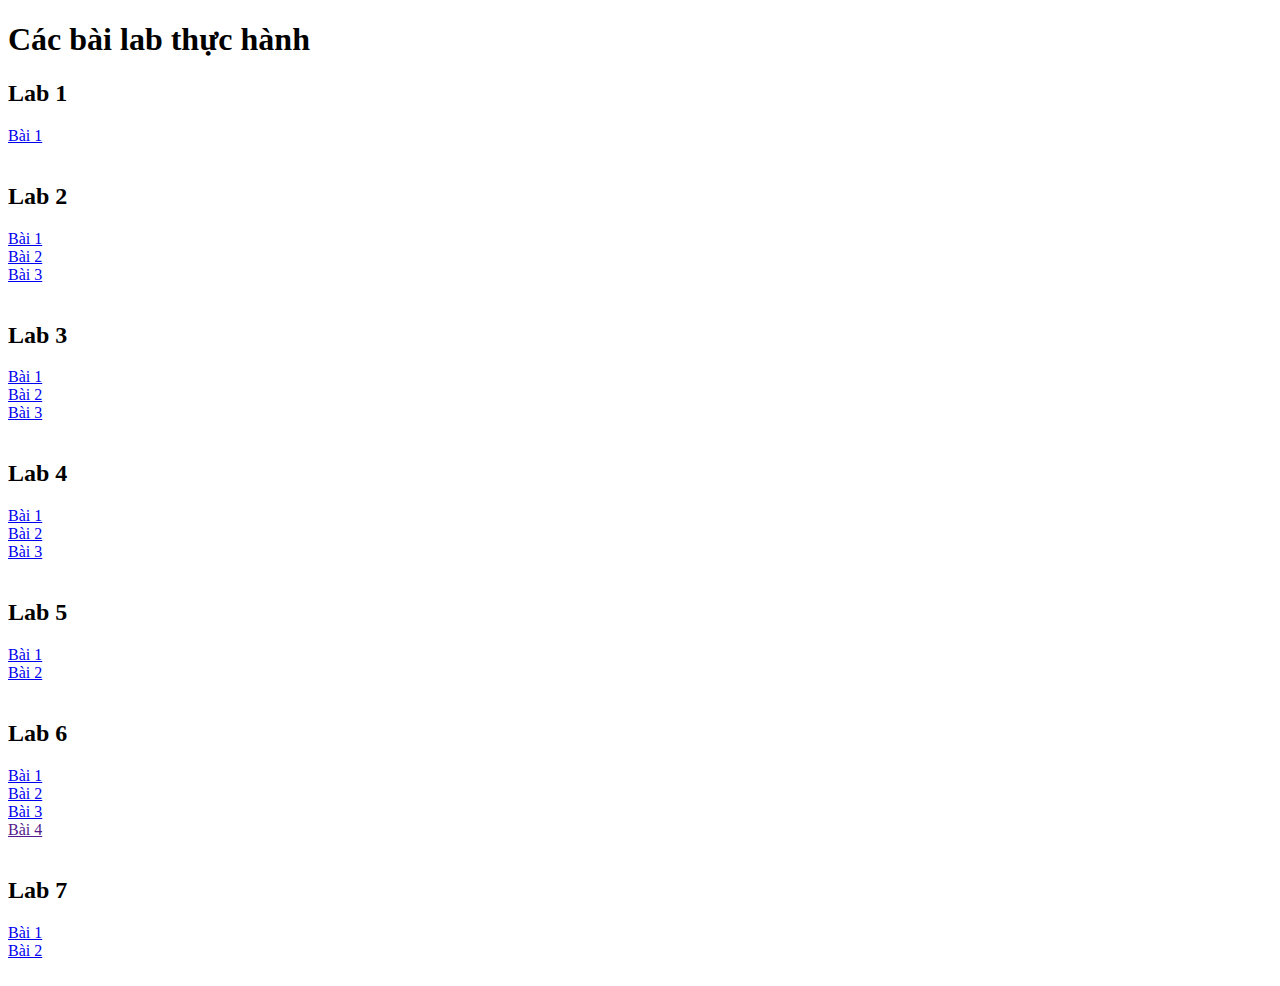
<file: CacBaiLab.html>
<!DOCTYPE html>
<html lang="en">

<head>
    <meta charset="UTF-8">
    <meta name="viewport" content="width=device-width, initial-scale=1.0">
    <title>Document</title>
</head>

<body>
    <h1>Các bài lab thực hành</h1>
    <h2>Lab 1</h2>
    <a href="http://www.thientinh.somee.com/Lab01/" target="_blank">Bài 1</a>
    <br>
    <br>
    <h2>Lab 2</h2>
    <a href="http://thientinh.somee.com/Lab02/lab02_bai1.html" target="_blank">Bài 1</a>
    <br>
    <a href="http://thientinh.somee.com/Lab02/lab02_bai2.html" target="_blank">Bài 2</a>
    <br>
    <a href="http://thientinh.somee.com/Lab02/Vi_du_Lab01" target="_blank">Bài 3</a>
    <br>
    <br>
    <h2>Lab 3</h2>
    <a href="http://www.thientinh.somee.com/Lab03/Vi_du_Lab01/" target="_blank">Bài 1</a>
    <br>
    <a href="http://www.thientinh.somee.com/Lab03/Vi_du_Lab01/lab03_bai2.html" target="_blank">Bài 2</a>
    <br>
    <a href="http://www.thientinh.somee.com/Lab03/Vi_du_Lab01/lab03_bai3.html" target="_blank">Bài 3</a>
    <br>
    <br>
    <h2>Lab 4</h2>
    <a href="http://www.thientinh.somee.com/Lab04/Vi_du/lab04_bai1.html" target="_blank">Bài 1</a>
    <br>
    <a href="http://www.thientinh.somee.com/Lab04/Vi_du/lab04_bai2.html" target="_blank">Bài 2</a>
    <br>
    <a href="http://www.thientinh.somee.com/Lab04/Vi_du/lab04_bai3.html" target="_blank">Bài 3</a>
    <br>
    <br>
    <h2>Lab 5</h2>
    <a href="http://www.thientinh.somee.com/Lab05/Vi_du" target="_blank">Bài 1</a>
    <br>
    <a href="http://www.thientinh.somee.com/Lab05/Bai_2" target="_blank">Bài 2</a>
    <br>
    <!-- <a href="" target="_blank">Bài 3</a>
    <br> -->
    <br>
    <h2>Lab 6</h2>
    <a href="http://www.thientinh.somee.com/Lab06/Bai_2_Minh_hoa_layout/bai1.html" target="_blank">Bài 1</a>
    <br>
    <a href="http://www.thientinh.somee.com/Lab06/Bai_2_Minh_hoa_layout/lab06_bai2.html" target="_blank">Bài 2</a>
    <br>
    <a href="http://www.thientinh.somee.com/Lab06/Bai_2_Minh_hoa_layout/lab06_bai3.html" target="_blank">Bài 3</a>
    <br>
    <a href="" target="_blank">Bài 4</a>
    <br>
    <br>
    <h2>Lab 7</h2>
    <a href="http://www.thientinh.somee.com/Lab07/Vi_du" target="_blank">Bài 1</a>
    <br>
    <a href="http://www.thientinh.somee.com/Lab07/demo_bai_2/" target="_blank">Bài 2</a>
    <br>
    <br>







</body>

</html>
</file>
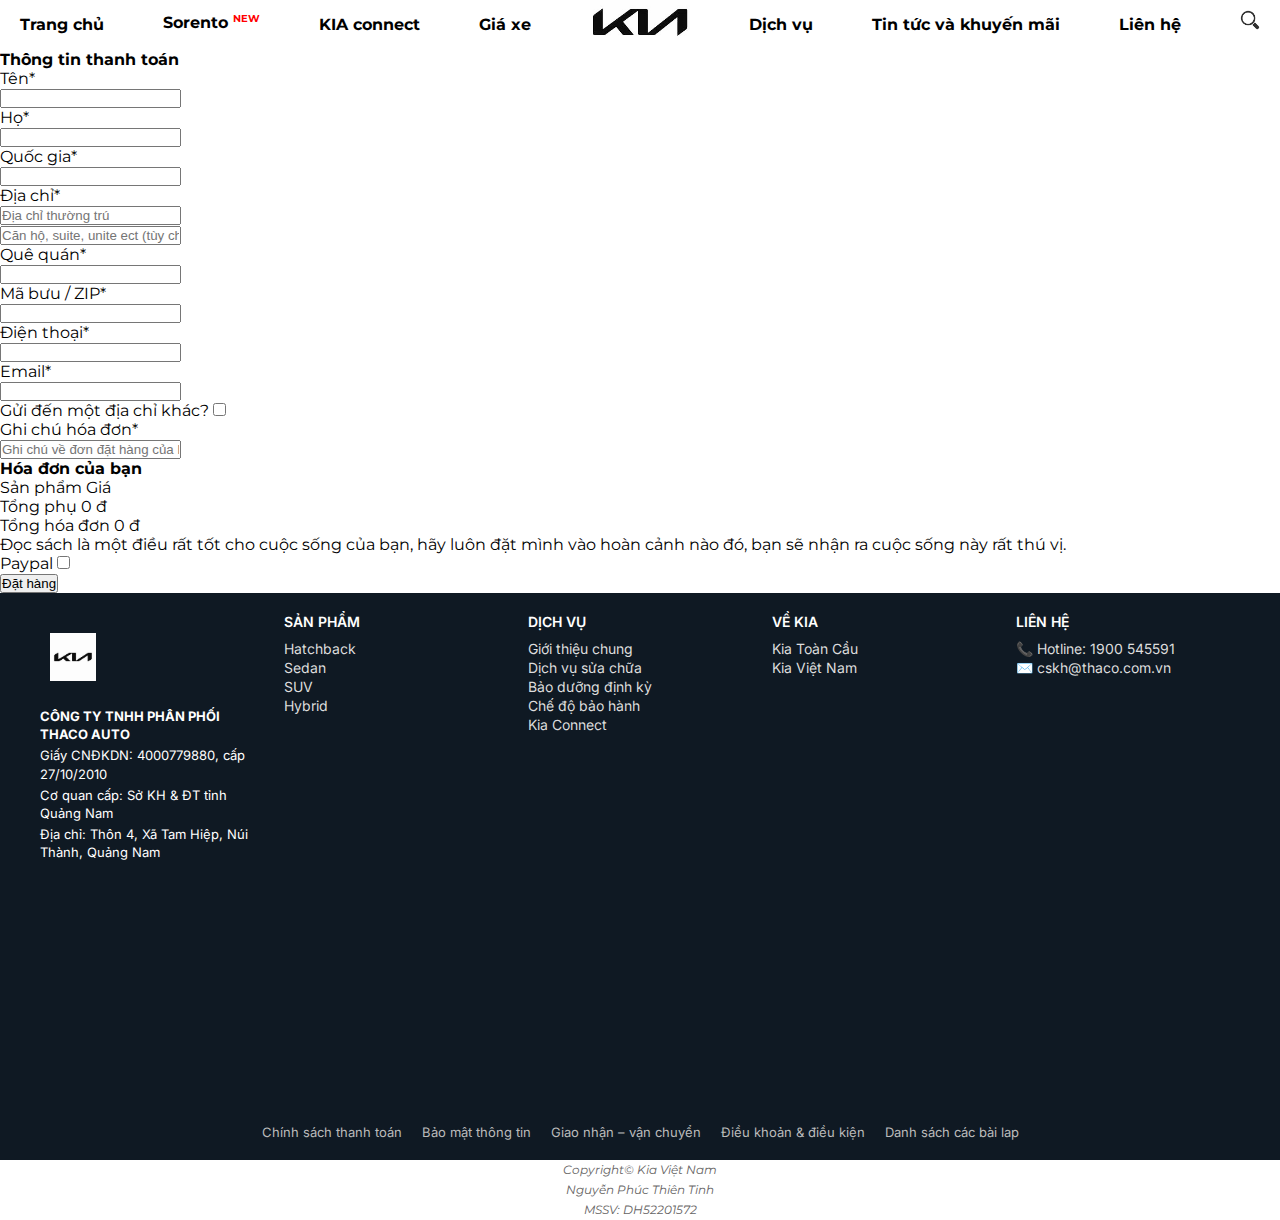
<file: LHTuVan.html>
<!DOCTYPE html>
<html lang="vi">

<head>
    <meta name="viewport" content="width=device-width, initial-scale=1.0">
    <link rel="preconnect" href="https://fonts.googleapis.com">
    <link rel="preconnect" href="https://fonts.gstatic.com" crossorigin>
    <link
        href="https://fonts.googleapis.com/css2?family=Bungee+Spice&family=Edu+AU+VIC+WA+NT+Arrows:wght@400..700&family=Hind+Siliguri:wght@300;400;500;600;700&display=swap"
        rel="stylesheet">
    <link rel="stylesheet" href="https://cdnjs.cloudflare.com/ajax/libs/font-awesome/4.7.0/css/font-awesome.min.css">
    <link
        href="https://fonts.googleapis.com/css2?family=Inter:ital,opsz,wght@0,14..32,100..900;1,14..32,100..900&family=Kanit:ital,wght@0,100;0,200;0,300;0,400;0,500;0,600;0,700;0,800;0,900;1,100;1,200;1,300;1,400;1,500;1,600;1,700;1,800;1,900&family=Montserrat:ital,wght@0,100..900;1,100..900&family=Roboto:ital,wght@0,100..900;1,100..900&display=swap"
        rel="stylesheet">
    <meta charset="UTF-8">
    <meta name="viewport" content="width=device-width, initial-scale=1.0">
    <title>Kia Sorento 2023</title>
    <link rel="icon" type="image/x-icon" href="images/logonentrang.jpg">
    <!-- <link rel="stylesheet" href="styles.css">
    <link rel="stylesheet" href="styles/main.css"> -->
    <!-- <link rel="stylesheet" href="styles/main.css"> -->
    <!-- <link rel="stylesheet" href="styles/main.css"> -->
    <!-- <link rel="stylesheet" href="styles/styles.css"> -->
    <link rel="stylesheet" href="./styles/main.css">

</head>

<body id="topMain">
    <script>
        function toggleMenu() {
            document.getElementById("hmenu").classList.toggle("active");
        }
        // let viTri = window.scrollY;
        // window.addEventListener("scroll", function () {
        //     const hmenu = document.getElementById("hmenu");
        //     if (window.innerWidth <= 500 && hmenu.classList.contains("active")) {
        //         if (window.scrollY > viTri + 10) {//xuống 10x ẩn 
        //             hmenu.classList.remove("active");
        //         }
        //     }
        //     lastScrollY = window.scrollY;
        // });
        let viTriCu = window.scrollY; // vị trí cuộn trước đó

        window.addEventListener("scroll", function () {
            const hmenu = document.getElementById("hmenu");

            // chỉ xử lý nếu màn hình nhỏ và menu đang mở
            if (window.innerWidth <= 500 && hmenu.classList.contains("active")) {
                if (window.scrollY > viTriCu + 10) {
                    hmenu.classList.remove("active");
                }
            }

            viTriCu = window.scrollY; // luôn cập nhật vị trí sau mỗi lần cuộn
        });
    </script>
    <!-- Thanh menu top chính -->
    <div id="menu">
        <div id="menu_content">
            <!-- Nút hamburger -->
            <!-- <div class="menu-toggle" onclick="toggleMenu()">☰</div> -->
            <a href="javascript:void(0);" class="menu-toggle" onclick="toggleMenu()">
                <i class="fa fa-bars"></i>
            </a>
            <li id="logoAn"><a href="index.html"><img src="images/LogoChuDenfinal.png"
                        style="width:50pxpx;height:20px;"></a></li>
            </a>
            <ul id="hmenu">
                <li><a href="index.html">Trang chủ</a></li>
                <li class="hmenuli"><a href="index.html">Sorento <sup>NEW</sup></a></li>
                <li><a href="index.html">KIA connect</a></li>
                <li><a href="index.html">Giá xe</a></li>
                <li id="hideLogo"> <a href="index.html">
                        <img src="images/LogoChuDenfinal.png" style="width:100px;height:40px;"></a></li>
                <li><a href="index.html">Dịch vụ</a></li>
                <li><a href="index.html">Tin tức và khuyến mãi</a></li>
                <li><a href="index.html">Liên hệ</a></li>
                <li><a href="index.html"><img src="images/searchIcon.png" style="width: 20px;height:20px;"></a></li>
            </ul>
        </div>
    </div>

    <div class="container">
        <div class="checkout__form">
            <h4>Thông tin thanh toán</h4>
            <form id="checkoutForm" action="#">
                <div class="row">
                    <div class="col-lg-8 col-md-6">
                        <div class="row">
                            <div class="col-lg-6">
                                <div class="checkout__input">
                                    <p>Tên<span>*</span></p>
                                    <input type="text" id="firstNameInput">
                                    <div class="error-message" id="firstNameErrorMessage"></div>
                                </div>
                            </div>
                            <div class="col-lg-6">
                                <div class="checkout__input">
                                    <p>Họ<span>*</span></p>
                                    <input type="text" id="lastNameInput">
                                    <div class="error-message" id="lastNameErrorMessage"></div>
                                </div>
                            </div>
                        </div>
                        <div class="checkout__input">
                            <p>Quốc gia<span>*</span></p>
                            <input type="text" id="nationInput">
                            <div class="error-message" id="nationErrorMessage"></div>
                        </div>
                        <div class="checkout__input">
                            <p>Địa chỉ<span>*</span></p>
                            <input type="text" placeholder="Địa chỉ thường trú" class="checkout__input__add"
                                id="adresseInput">
                            <div class="error-message" id="adresseErrorMessage"></div>
                            <input type="text" placeholder="Căn hộ, suite, unite ect (tùy chọn)" id="suiteInput">
                            <div class="error-message" id="suiteErrorMessage"></div>
                        </div>
                        <div class="checkout__input">
                            <p>Quê quán<span>*</span></p>
                            <input type="text" id="countryInput">
                            <div class="error-message" id="countryErrorMessage"></div>
                        </div>
                        <div class="checkout__input">
                            <p>Mã bưu / ZIP<span>*</span></p>
                            <input type="text" id="zipInput">
                            <div class="error-message" id="zipErrorMessage"></div>
                        </div>
                        <div class="row">
                            <div class="col-lg-6">
                                <div class="checkout__input">
                                    <p>Điện thoại<span>*</span></p>
                                    <input type="text" id="numInput">
                                    <div class="error-message" id="numErrorMessage"></div>
                                </div>
                            </div>
                            <div class="col-lg-6">
                                <div class="checkout__input">
                                    <p>Email<span>*</span></p>
                                    <input type="text" id="emailInput">
                                    <div class="error-message" id="emailErrorMessage"></div>
                                </div>
                            </div>
                        </div>

                        <div class="checkout__input__checkbox">
                            <label for="diff-acc">
                                Gửi đến một địa chỉ khác?
                                <input type="checkbox" id="diff-acc">
                                <span class="checkmark"></span>
                            </label>
                        </div>
                        <div class="checkout__input">
                            <p>Ghi chú hóa đơn<span>*</span></p>
                            <input type="text"
                                placeholder="Ghi chú về đơn đặt hàng của bạn, ví dụ: ghi chú đặc biệt để giao hàng."
                                id="noteInput">
                            <div class="error-message" id="noteErrorMessage"></div>
                        </div>
                    </div>
                    <div class="col-lg-4 col-md-6">
                        <div class="checkout__order">
                            <h4>Hóa đơn của bạn</h4>
                            <div class="checkout__order__products">Sản phẩm <span>Giá</span></div>

                            <div class="checkout__order__subtotal">Tổng phụ <span>0 đ</span></div>
                            <div class="checkout__order__total">Tổng hóa đơn <span>0 đ</span></div>
                            <p>Đọc sách là một điều rất tốt cho cuộc sống của bạn, hãy luôn đặt mình vào hoàn cảnh
                                nào đó, bạn sẽ
                                nhận ra cuộc sống này rất thú vị.
                            </p>
                            <div class="checkout__input__checkbox">
                                <label for="paypal">
                                    Paypal
                                    <input type="checkbox" id="paypal">
                                    <span class="checkmark"></span>
                                </label>
                            </div>
                            <button type="button" class="site-btn" onclick="validateForm()">Đặt hàng</button>
                        </div>
                    </div>
                </div>
            </form>
        </div>
    </div>


    <div class="footer-extended">
        <div class="footer-grid">
            <div class="footer-logo-info">
                <img src="images/logonentrang.jpg" alt="Kia Logo" style="height: 10%;width: auto;">
                <p><strong>CÔNG TY TNHH PHÂN PHỐI THACO AUTO</strong></p>
                <p>Giấy CNĐKDN: 4000779880, cấp 27/10/2010</p>
                <p>Cơ quan cấp: Sở KH & ĐT tỉnh Quảng Nam</p>
                <p>Địa chỉ: Thôn 4, Xã Tam Hiệp, Núi Thành, Quảng Nam</p>
                <!-- <img src="images/boCongThuong.png" alt="Bộ Công Thương" style="width: 120px;"> -->
                <div class="social-icons">
                    <!-- <a href="#"><img src="images/facebook.png" alt="Facebook" width="24"></a>
                <a href="#"><img src="images/instagram.png" alt="Instagram" width="24"></a>
                <a href="#"><img src="images/youtube.png" alt="YouTube" width="24"></a> -->
                </div>
            </div>

            <div class="footer-col">
                <h4>SẢN PHẨM</h4>
                <ul>
                    <li><a href="#">Hatchback</a></li>
                    <li><a href="#">Sedan</a></li>
                    <li><a href="#">SUV</a></li>
                    <li><a href="#">Hybrid</a></li>
                </ul>
            </div>

            <div class="footer-col">
                <h4>DỊCH VỤ</h4>
                <ul>
                    <li><a href="#">Giới thiệu chung</a></li>
                    <li><a href="#">Dịch vụ sửa chữa</a></li>
                    <li><a href="#">Bảo dưỡng định kỳ</a></li>
                    <li><a href="#">Chế độ bảo hành</a></li>
                    <li><a href="#">Kia Connect</a></li>
                </ul>
            </div>

            <div class="footer-col">
                <h4>VỀ KIA</h4>
                <ul>
                    <li><a href="#">Kia Toàn Cầu</a></li>
                    <li><a href="#">Kia Việt Nam</a></li>
                </ul>
            </div>

            <div class="footer-col">
                <h4>LIÊN HỆ</h4>
                <ul>
                    <!-- <li><a href="#">📞 Hotline: 1900 545591</a></li> -->
                    <li><a href="tel:1900 545591">📞 Hotline: 1900 545591</a></li>
                    <li><a href="mailto:cskh@thaco.com.vn">✉️ cskh@thaco.com.vn</a></li>
            </div>
        </div>

        <!-- <div class="footer-app">
        <h4>TẢI ỨNG DỤNG KIA CONNECT</h4>
        <div class="app-download">
            <img src="images/qr.png" alt="QR Code" width="100">
            <div>
                <a href="#"><img src="images/googleplay.png" width="120"></a>
                <a href="#"><img src="images/appstore.png" width="120"></a>
            </div>
        </div>
    </div> -->

        <div class="footer-links">
            <a href="#">Chính sách thanh toán</a>
            <a href="#">Bảo mật thông tin</a>
            <a href="#">Giao nhận – vận chuyển</a>
            <a href="#">Điều khoản & điều kiện</a>
            <a href="CacBaiLab.html" target="_blank">Danh sách các bài lap</a>

        </div>
    </div>
































    <div id="footer">
        <p>Copyright&copy; Kia Việt Nam<br />Nguyễn Phúc Thiên Tinh<br /> MSSV: DH52201572</p>
    </div>
    </div>


</body>

</html>
</file>
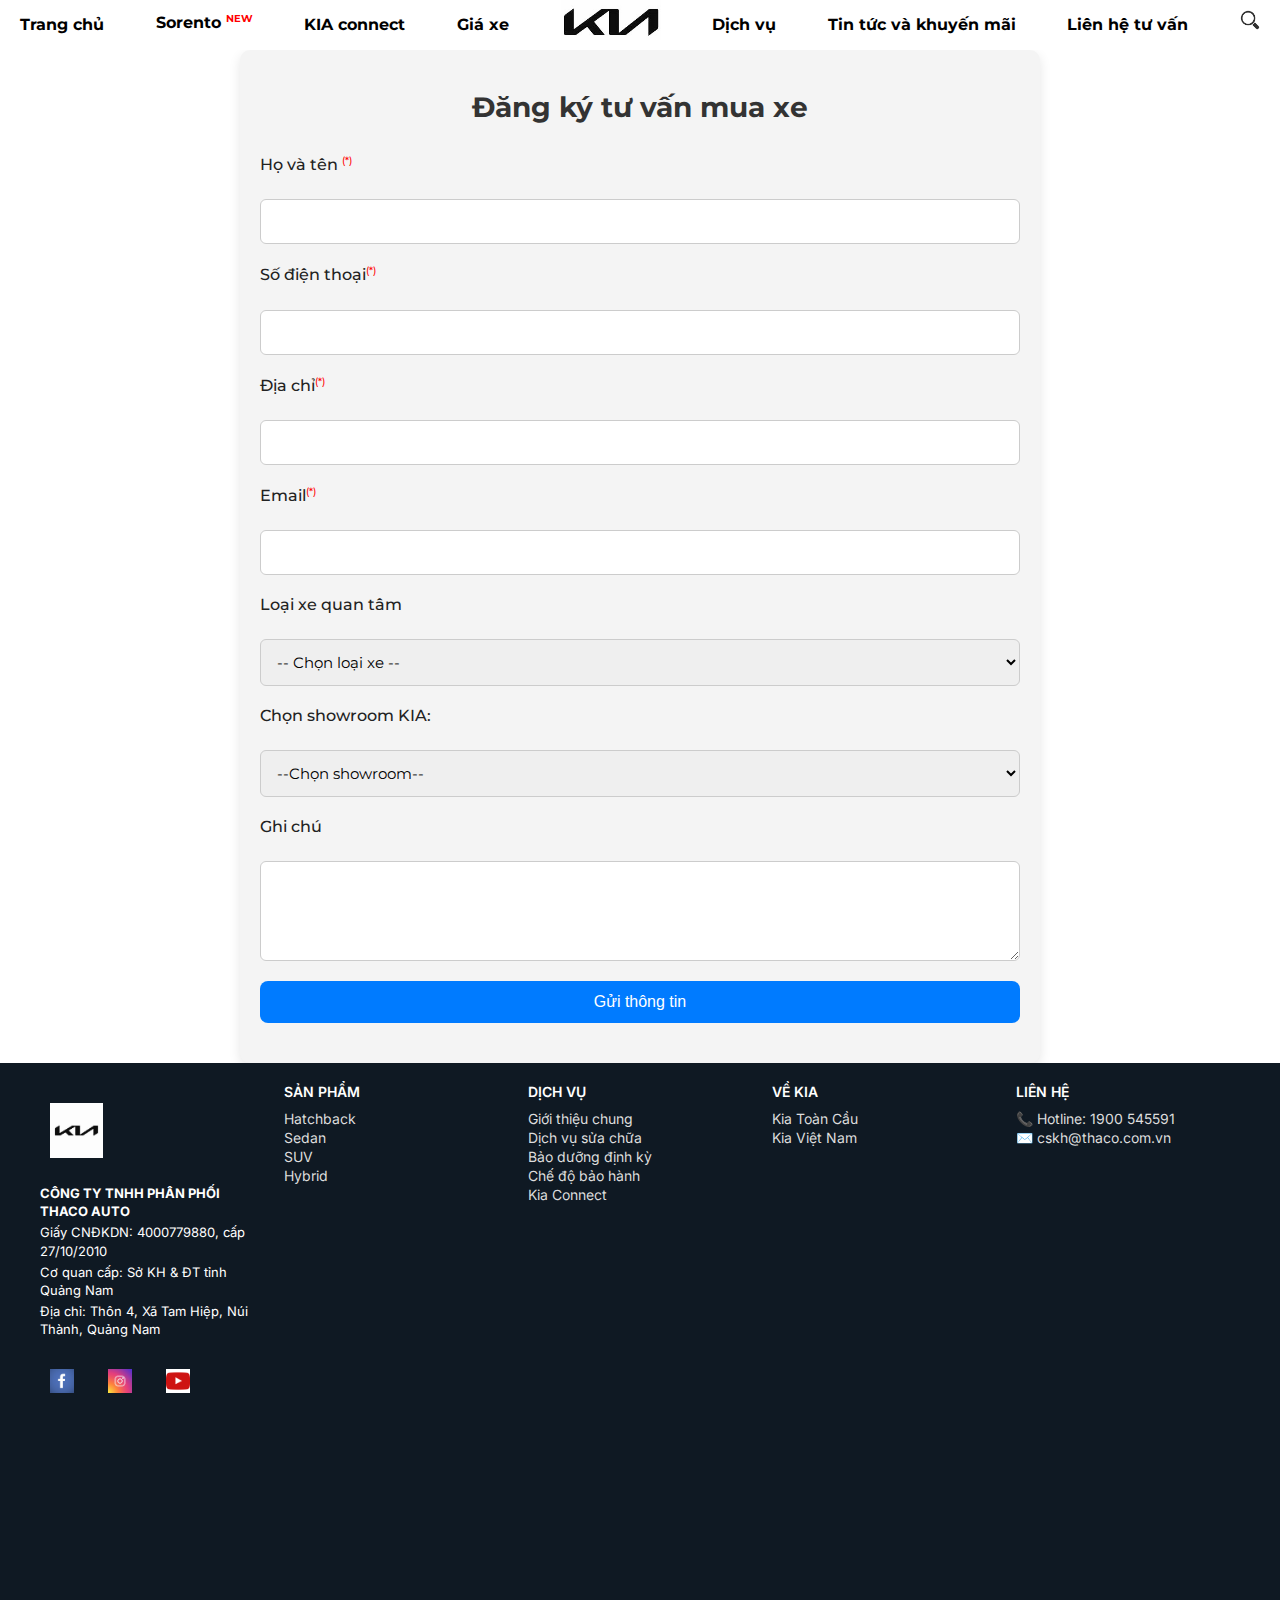
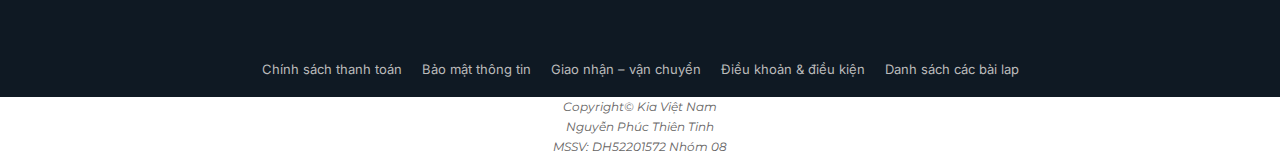
<file: lienHe.html>
<!DOCTYPE html>
<html lang="vi">

<head>
    <meta name="viewport" content="width=device-width, initial-scale=1.0">
    <link rel="preconnect" href="https://fonts.googleapis.com">
    <link rel="preconnect" href="https://fonts.gstatic.com" crossorigin>
    <link
        href="https://fonts.googleapis.com/css2?family=Bungee+Spice&family=Edu+AU+VIC+WA+NT+Arrows:wght@400..700&family=Hind+Siliguri:wght@300;400;500;600;700&display=swap"
        rel="stylesheet">
    <link rel="stylesheet" href="https://cdnjs.cloudflare.com/ajax/libs/font-awesome/4.7.0/css/font-awesome.min.css">
    <link
        href="https://fonts.googleapis.com/css2?family=Inter:ital,opsz,wght@0,14..32,100..900;1,14..32,100..900&family=Kanit:ital,wght@0,100;0,200;0,300;0,400;0,500;0,600;0,700;0,800;0,900;1,100;1,200;1,300;1,400;1,500;1,600;1,700;1,800;1,900&family=Montserrat:ital,wght@0,100..900;1,100..900&family=Roboto:ital,wght@0,100..900;1,100..900&display=swap"
        rel="stylesheet">
    <meta charset="UTF-8">
    <meta name="viewport" content="width=device-width, initial-scale=1.0">
    <title>Kia Sorento 2023</title>
    <link rel="icon" type="image/x-icon" href="images/logonentrang.jpg">
    <link rel="stylesheet" href="./styles/main.css">

</head>

<body id="topMain">
    <script>
        function toggleMenu() {
            document.getElementById("hmenu").classList.toggle("active");
        }
        
        let viTriCu = window.scrollY; // vị trí cuộn trước đó

        window.addEventListener("scroll", function () {
            const hmenu = document.getElementById("hmenu");

        // chỉ xử lý nếu màn hình nhỏ và menu đang mở
            if (window.innerWidth <= 500 && hmenu.classList.contains("active")) {
                if (window.scrollY > viTriCu + 10) {
                    hmenu.classList.remove("active");
                }
            }
            viTriCu = window.scrollY; // luôn cập nhật vị trí sau mỗi lần cuộn
        });
    </script>
    <!-- Thanh menu top chính -->
    <div id="menu">
        <div id="menu_content">
            <a href="javascript:void(0);" class="menu-toggle" onclick="toggleMenu()">
                <i class="fa fa-bars"></i>
            </a>
            <li id="logoAn"><a href="index.html"><img src="images/LogoChuDenfinal.png"
                        style="width:50pxpx;height:20px;"></a></li>
            </a>
            <ul id="hmenu">
                <li><a href="index.html">Trang chủ</a></li>
                <li class="hmenuli"><a href="index.html">Sorento <sup>NEW</sup></a></li>
                <li><a href="index.html">KIA connect</a></li>
                <li><a href="#giaBan">Giá xe</a></li>
                <li id="hideLogo"> <a href="index.html">
                        <img src="images/LogoChuDenfinal.png" style="width:100px;height:40px;"></a></li>
                <li><a href="index.html">Dịch vụ</a></li>
                <li><a href="index.html">Tin tức và khuyến mãi</a></li>
                <li><a href="lienHe.html">Liên hệ tư vấn</a></li>
                <li><a href="index.html"><img src="images/searchIcon.png" style="width: 20px;height:20px;"></a></li>
            </ul>
        </div>
    </div>
    <div class="contact-form">
        <h2>Đăng ký tư vấn mua xe</h2>
        <form id="contactForm">
            <label for="fullname">Họ và tên <sup>(*)</sup></label>
            <input type="text" id="fullname" name="fullname" required>

            <label for="phone">Số điện thoại<sup>(*)</sup></label>
            <input type="tel" id="phone" name="phone" required>

            <label for="address">Địa chỉ<sup>(*)</sup></label>
            <input type="text" id="address" name="address">

            <label for="email">Email<sup>(*)</sup></label>
            <input type="email" id="email" name="email">

            <label for="carType">Loại xe quan tâm</label>
            <select id="carType" name="carType">
                <option value="">-- Chọn loại xe --</option>
                <option value="Carnival">Carnival</option>
                <option value="Carens">Carens</option>
                <option value="EV6">EV6</option>
                <option value="K3">K3</option>
                <option value="K5">K5</option>
                <option value="Morning">Morning</option>
                <option value="Seltos">Seltos</option>
                <option value="Soluto">Soluto</option>
                <option value="Sonet">Sonet</option>
                <option value="Sorento">Sorento</option>
                <option value="Sportage">Sportage</option>
                <option value="Telluride">Telluride</option>

            </select>

            <label for="kia-showroom">Chọn showroom KIA:</label>
            <select id="kia-showroom" name="kia-showroom">
                <option value="">--Chọn showroom--</option>
                <option value="kia-bach-dang">KIA Bạch Đằng - 315 Nguyễn Khoái, Quận Hai Bà Trưng, Hà Nội</option>
                <option value="kia-long-bien">KIA Long Biên - 105A Đường Lý Sơn, Quận Long Biên, Hà Nội</option>
                <option value="kia-da-nang">KIA Đà Nẵng - 14 Phạm Văn Đồng, Quận Sơn Trà, TP. Đà Nẵng</option>
                <option value="kia-vietnam">KIA Vietnam - 10 Mai Chí Thọ, Quận 2, TP. Hồ Chí Minh</option>
                <option value="kia-phu-my-hung">KIA Phú Mỹ Hưng - 314 Nguyễn Văn Linh, Quận 7, TP. Hồ Chí Minh</option>
                <option value="kia-binh-tan">KIA Bình Tân - 75 Võ Văn Kiệt, Quận Bình Tân, TP. Hồ Chí Minh</option>
                <option value="kia-go-vap">KIA Gò Vấp - 189 Nguyễn Oanh, Quận Gò Vấp, TP. Hồ Chí Minh</option>
                <option value="kia-nguyen-van-troi">KIA Nguyễn Văn Trỗi - 80 Nguyễn Văn Trỗi, Quận Phú Nhuận, TP. Hồ Chí
                    Minh</option>
            </select>

            <label for="notes">Ghi chú</label>
            <textarea id="notes" name="notes"></textarea>

            <button type="submit">Gửi thông tin</button>
        </form>
    </div>




    <div class="footer-extended">
        <div class="footer-grid">
            <div class="footer-logo-info">
                <img src="images/logonentrang.jpg" alt="Kia Logo" style="height: 10%;width: auto;">
                <p><strong>CÔNG TY TNHH PHÂN PHỐI THACO AUTO</strong></p>
                <p>Giấy CNĐKDN: 4000779880, cấp 27/10/2010</p>
                <p>Cơ quan cấp: Sở KH & ĐT tỉnh Quảng Nam</p>
                <p>Địa chỉ: Thôn 4, Xã Tam Hiệp, Núi Thành, Quảng Nam</p>
                <!-- <img src="images/boCongThuong.png" alt="Bộ Công Thương" style="width: 120px;"> -->
                <div class="social-icons">
                    <a href="#"><img src="images/fb.jpg" alt="Facebook" width="24"></a>
                    <a href="#"><img src="images/insta.jpg" alt="Instagram" width="24"></a>
                    <a href="#"><img src="images/youtube.png" alt="YouTube" width="24"></a>
                </div>
            </div>

            <div class="footer-col">
                <h4>SẢN PHẨM</h4>
                <ul>
                    <li><a href="#">Hatchback</a></li>
                    <li><a href="#">Sedan</a></li>
                    <li><a href="#">SUV</a></li>
                    <li><a href="#">Hybrid</a></li>
                </ul>
            </div>

            <div class="footer-col">
                <h4>DỊCH VỤ</h4>
                <ul>
                    <li><a href="#">Giới thiệu chung</a></li>
                    <li><a href="#">Dịch vụ sửa chữa</a></li>
                    <li><a href="#">Bảo dưỡng định kỳ</a></li>
                    <li><a href="#">Chế độ bảo hành</a></li>
                    <li><a href="#">Kia Connect</a></li>
                </ul>
            </div>

            <div class="footer-col">
                <h4>VỀ KIA</h4>
                <ul>
                    <li><a href="#">Kia Toàn Cầu</a></li>
                    <li><a href="#">Kia Việt Nam</a></li>
                </ul>
            </div>

            <div class="footer-col">
                <h4>LIÊN HỆ</h4>
                <ul>
                    <li><a href="tel:1900 545591">📞 Hotline: 1900 545591</a></li>
                    <li><a href="mailto:cskh@thaco.com.vn">✉️ cskh@thaco.com.vn</a></li>
            </div>
        </div>

        <div class="footer-links">
            <a href="#">Chính sách thanh toán</a>
            <a href="#">Bảo mật thông tin</a>
            <a href="#">Giao nhận – vận chuyển</a>
            <a href="#">Điều khoản & điều kiện</a>
            <a href="CacBaiLab.html" target="_blank">Danh sách các bài lap</a>

        </div>
    </div>
    <div id="footer">
        <p>Copyright&copy; Kia Việt Nam<br />Nguyễn Phúc Thiên Tinh<br /> MSSV: DH52201572 Nhóm 08</p>
    </div>
    </div>

    <script>        document.getElementById("contactForm").addEventListener("submit", function (e) {
            e.preventDefault(); // Ngăn form gửi đi để xử lý bằng JS

            // Lấy dữ liệu từ form
            const fullname = this.fullname.value.trim();
            const email = this.email.value.trim();
            const carModel = this["carType"].value;
            const phone = this.phone.value.trim();
            const address = this.address.value.trim();
            const showroom = this["kia-showroom"].value;

            // const message = this.message.value;
            // Hiển thị thông tin trong alert
            window.alert(
                "Thông tin bạn đã nhập như sau\n" +
                "Họ và tên: " + fullname + "\n" +
                "Số điện thoại: " + phone + "\n" +
                "Email: " + email + "\n" +
                "Địa chỉ: " + address + "\n" +
                "Mẫu xe: " + carModel + "\n" +
                "Show room: " + showroom + "\n"

                // +  "Lời nhắn: " + message
            );
        });
    </script>
</body>

</html>
</file>
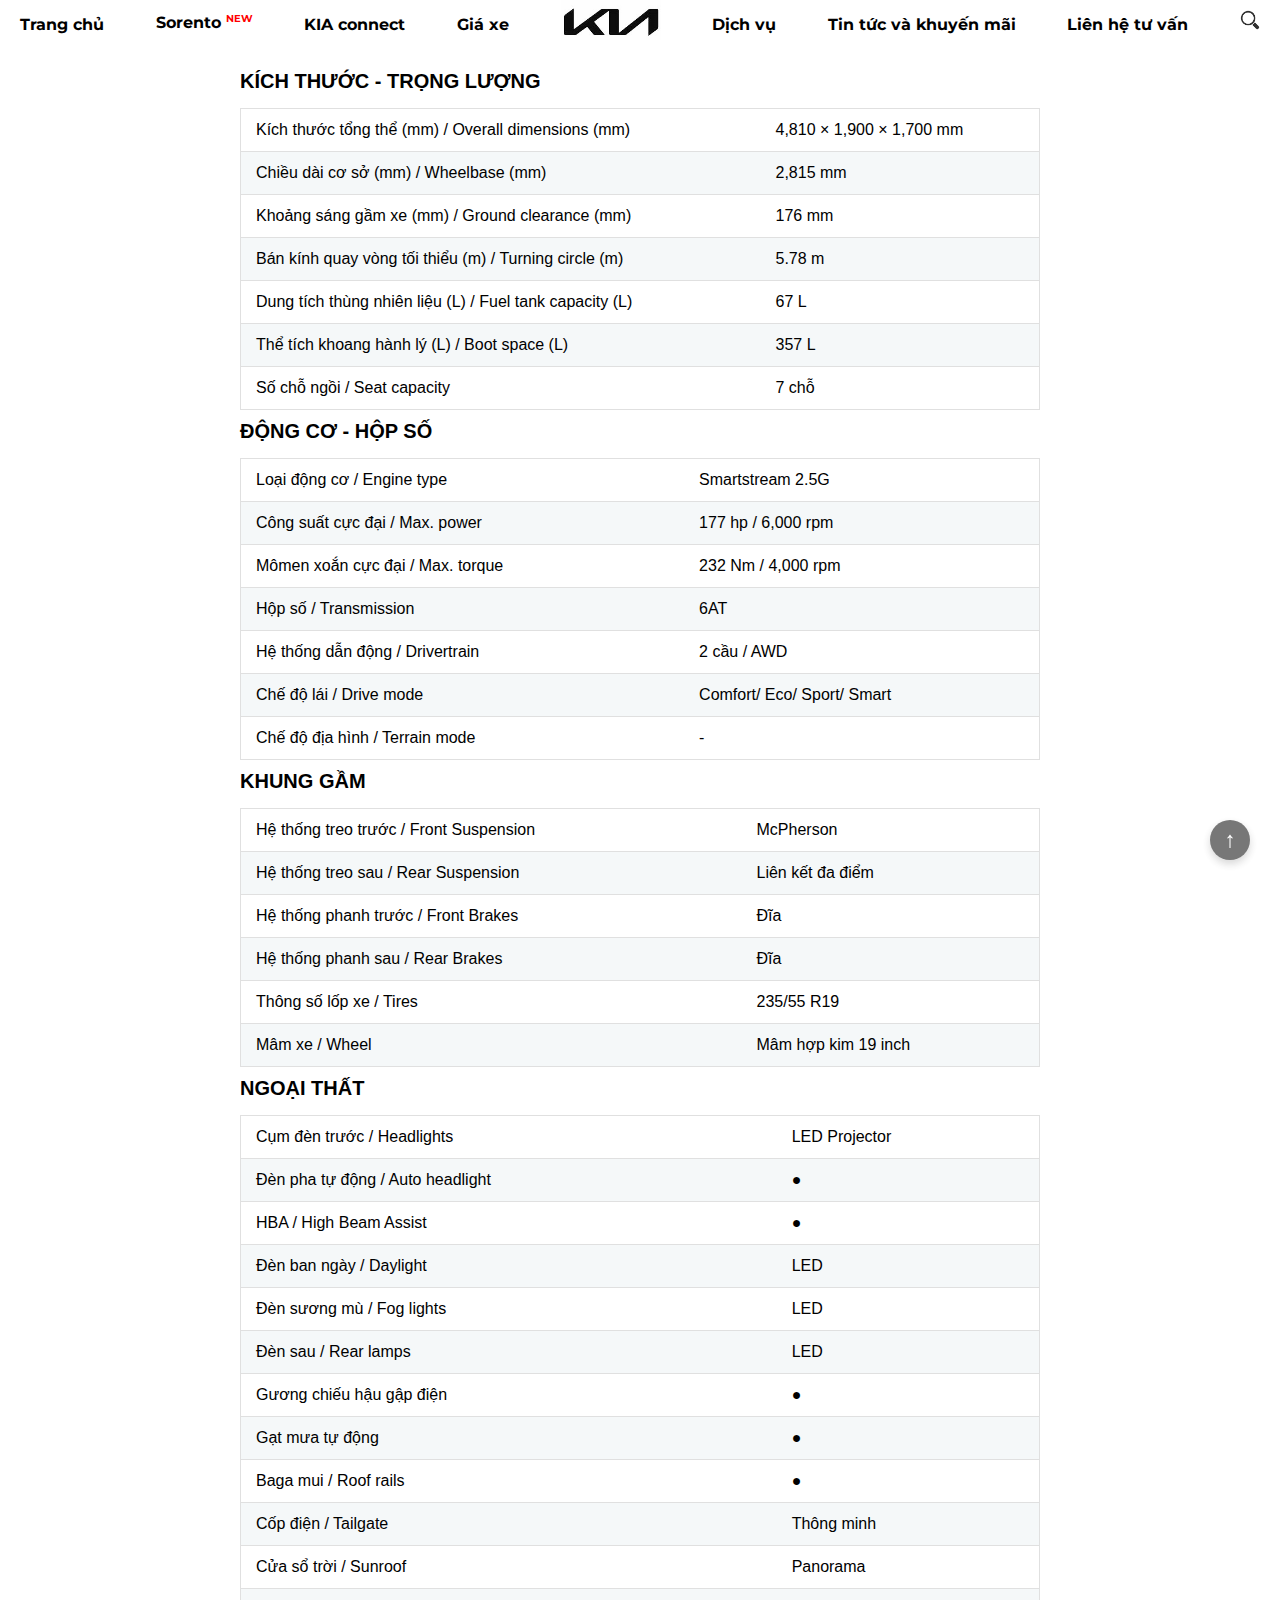
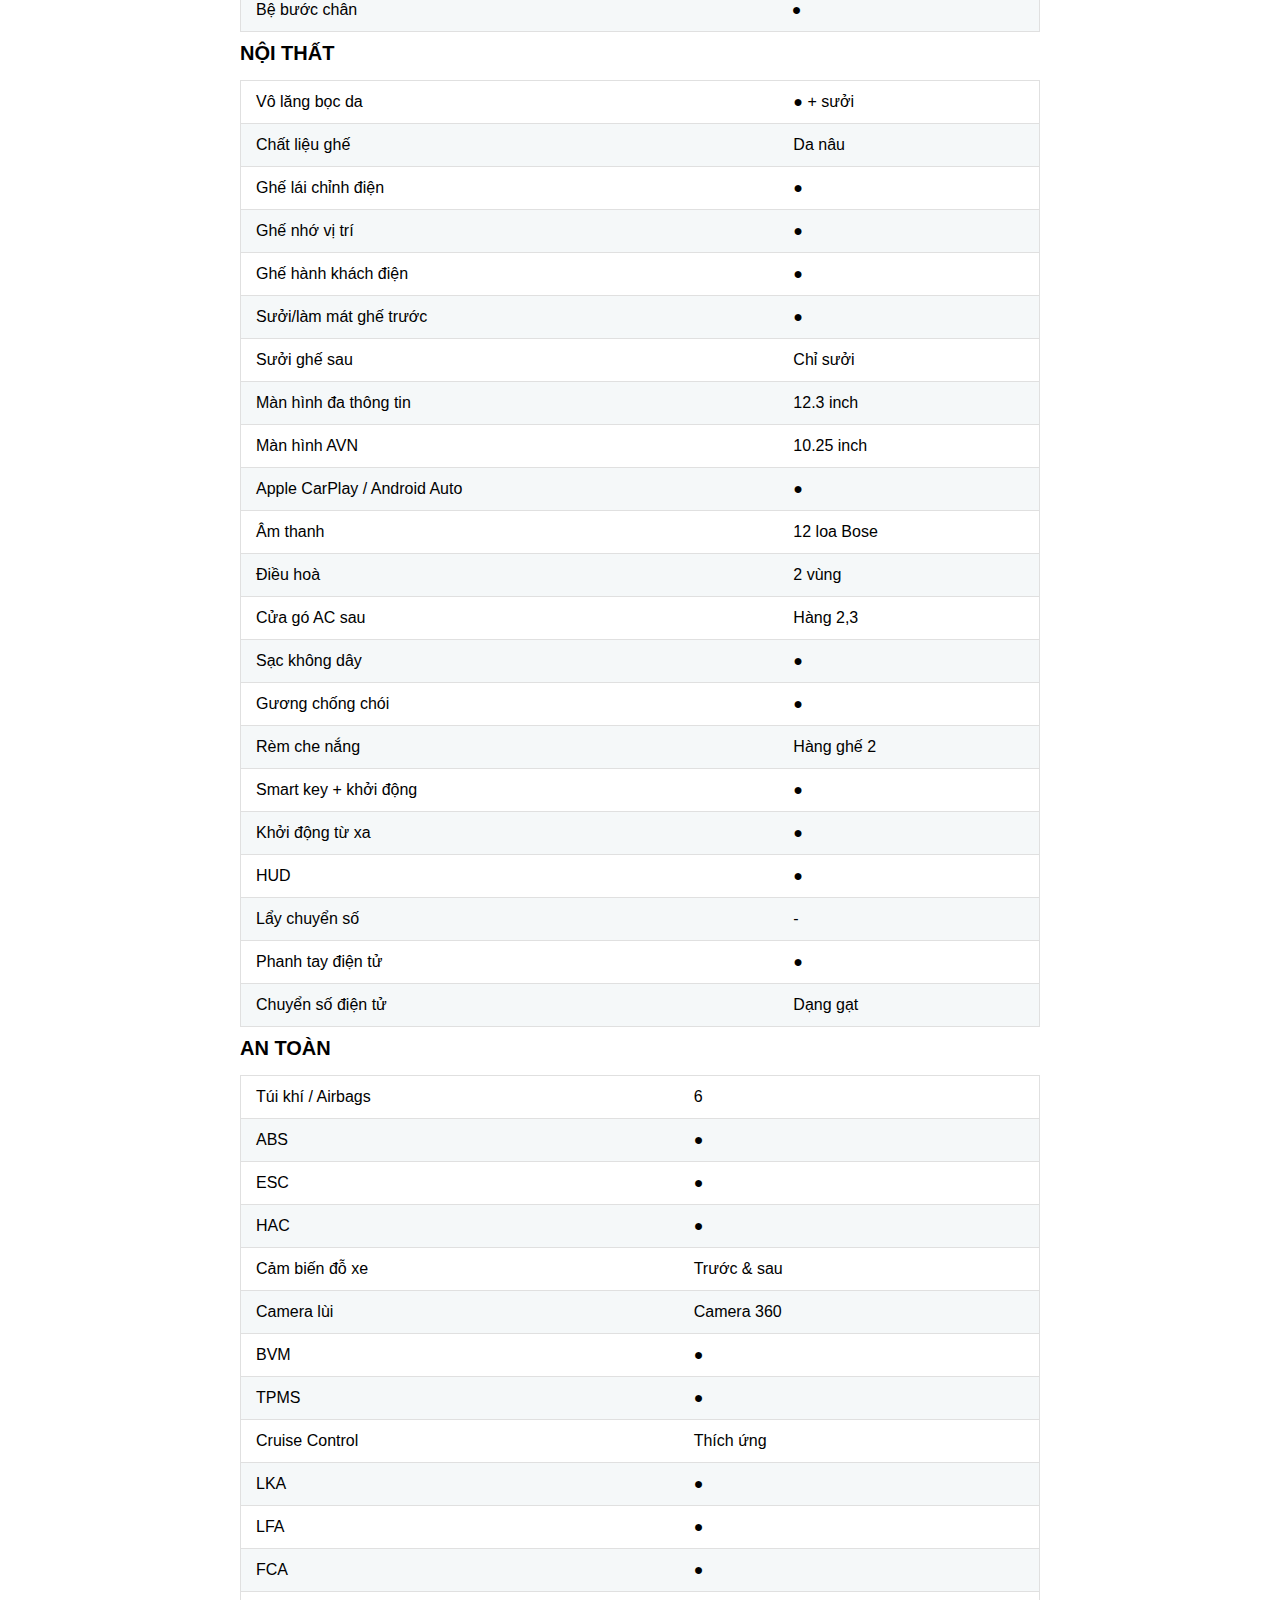
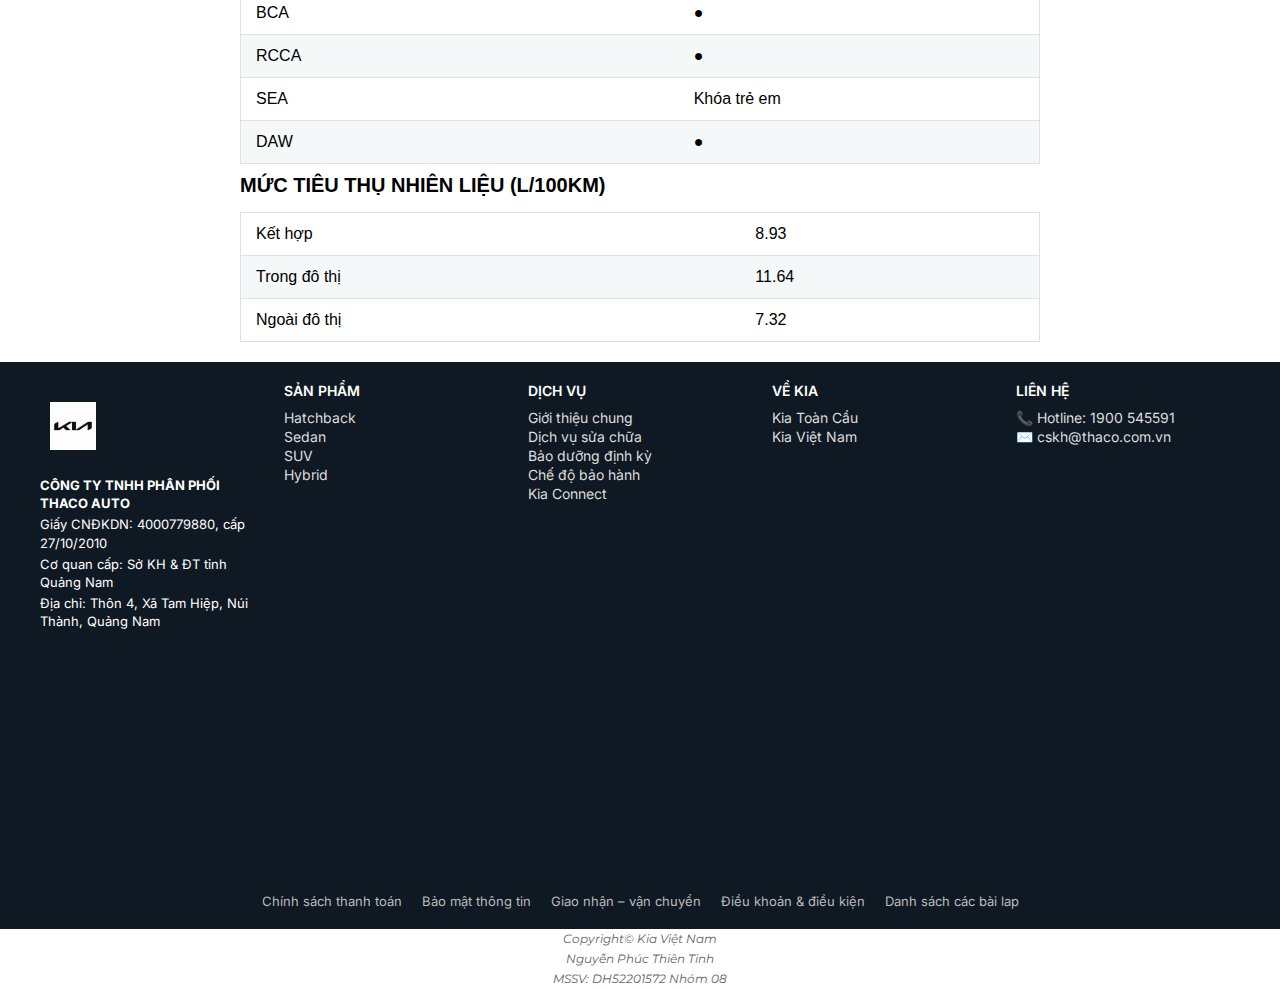
<file: tskt.html>
<!DOCTYPE html>
<html lang="vi">

<head>
    <meta name="viewport" content="width=device-width, initial-scale=1.0">
    <link rel="preconnect" href="https://fonts.googleapis.com">
    <link rel="preconnect" href="https://fonts.gstatic.com" crossorigin>
    <link
        href="https://fonts.googleapis.com/css2?family=Bungee+Spice&family=Edu+AU+VIC+WA+NT+Arrows:wght@400..700&family=Hind+Siliguri:wght@300;400;500;600;700&display=swap"
        rel="stylesheet">
    <link rel="stylesheet" href="https://cdnjs.cloudflare.com/ajax/libs/font-awesome/4.7.0/css/font-awesome.min.css">
    <link
        href="https://fonts.googleapis.com/css2?family=Inter:ital,opsz,wght@0,14..32,100..900;1,14..32,100..900&family=Kanit:ital,wght@0,100;0,200;0,300;0,400;0,500;0,600;0,700;0,800;0,900;1,100;1,200;1,300;1,400;1,500;1,600;1,700;1,800;1,900&family=Montserrat:ital,wght@0,100..900;1,100..900&family=Roboto:ital,wght@0,100..900;1,100..900&display=swap"
        rel="stylesheet">
    <meta charset="UTF-8">
    <meta name="viewport" content="width=device-width, initial-scale=1.0">
    <title>Kia Sorento 2023</title>
    <link rel="icon" type="image/x-icon" href="images/logonentrang.jpg">
    <link rel="stylesheet" href="./styles/main.css">

</head>

<body id="topMain">
    <script>
        function toggleMenu() {
            document.getElementById("hmenu").classList.toggle("active");
        }
        let viTriCu = window.scrollY; // vị trí cuộn trước đó

        window.addEventListener("scroll", function () {
            const hmenu = document.getElementById("hmenu");

            // chỉ xử lý nếu màn hình nhỏ và menu đang mở
            if (window.innerWidth <= 500 && hmenu.classList.contains("active")) {
                if (window.scrollY > viTriCu + 10) {
                    hmenu.classList.remove("active");
                }
            }

            viTriCu = window.scrollY; // luôn cập nhật vị trí sau mỗi lần cuộn
        });
    </script>
    <!-- Thanh menu top chính -->
    <div id="menu">
        <div id="menu_content">
            <!-- Nút hamburger -->
            <!-- <div class="menu-toggle" onclick="toggleMenu()">☰</div> -->
            <a href="javascript:void(0);" class="menu-toggle" onclick="toggleMenu()">
                <i class="fa fa-bars"></i>
            </a>
            <li id="logoAn"><a href="index.html"><img src="images/LogoChuDenfinal.png"
                        style="width:50pxpx;height:20px;"></a></li>
            </a>
            <ul id="hmenu">
                <li><a href="index.html">Trang chủ</a></li>
                <li class="hmenuli"><a href="index.html">Sorento <sup>NEW</sup></a></li>
                <li><a href="index.html">KIA connect</a></li>
                <li><a href="#giaBan">Giá xe</a></li>
                <li id="hideLogo"> <a href="index.html">
                        <img src="images/LogoChuDenfinal.png" style="width:100px;height:40px;"></a></li>
                <li><a href="index.html">Dịch vụ</a></li>
                <li><a href="index.html">Tin tức và khuyến mãi</a></li>
                <li><a href="lienHe.html">Liên hệ tư vấn</a></li>
                <li><a href="index.html"><img src="images/searchIcon.png" style="width: 20px;height:20px;"></a></li>
            </ul>
        </div>
    </div>
    <button onclick="scrollToTop()" id="backToTopBtn" title="Lên đầu trang">&uarr;</button>

    <div class="tsktTable">
        <h3>KÍCH THƯỚC - TRỌNG LƯỢNG</h3>
        <table>
            <tr>
                <td>Kích thước tổng thể (mm) / Overall dimensions (mm)</td>
                <td>4,810 × 1,900 × 1,700 mm</td>
            </tr>
            <tr>
                <td>Chiều dài cơ sở (mm) / Wheelbase (mm)</td>
                <td>2,815 mm</td>
            </tr>
            <tr>
                <td>Khoảng sáng gầm xe (mm) / Ground clearance (mm)</td>
                <td>176 mm</td>
            </tr>
            <tr>
                <td>Bán kính quay vòng tối thiểu (m) / Turning circle (m)</td>
                <td>5.78 m</td>
            </tr>
            <tr>
                <td>Dung tích thùng nhiên liệu (L) / Fuel tank capacity (L)</td>
                <td>67 L</td>
            </tr>
            <tr>
                <td>Thể tích khoang hành lý (L) / Boot space (L)</td>
                <td>357 L</td>
            </tr>
            <tr>
                <td>Số chỗ ngồi / Seat capacity</td>
                <td>7 chỗ</td>
            </tr>
        </table>
        <h3>Động cơ - Hộp số</h3>
        <table>
            <tr>
                <td>Loại động cơ / Engine type</td>
                <td>Smartstream 2.5G</td>
            </tr>
            <tr>
                <td>Công suất cực đại / Max. power</td>
                <td>177 hp / 6,000 rpm</td>
            </tr>
            <tr>
                <td>Mômen xoắn cực đại / Max. torque</td>
                <td>232 Nm / 4,000 rpm</td>
            </tr>
            <tr>
                <td>Hộp số / Transmission</td>
                <td>6AT</td>
            </tr>
            <tr>
                <td>Hệ thống dẫn động / Drivertrain</td>
                <td>2 cầu / AWD</td>
            </tr>
            <tr>
                <td>Chế độ lái / Drive mode</td>
                <td>Comfort/ Eco/ Sport/ Smart</td>
            </tr>
            <tr>
                <td>Chế độ địa hình / Terrain mode</td>
                <td>-</td>
            </tr>
        </table>

        <h3>Khung gầm</h3>
        <table>
            <tr>
                <td>Hệ thống treo trước / Front Suspension</td>
                <td>McPherson</td>
            </tr>
            <tr>
                <td>Hệ thống treo sau / Rear Suspension</td>
                <td>Liên kết đa điểm</td>
            </tr>
            <tr>
                <td>Hệ thống phanh trước / Front Brakes</td>
                <td>Đĩa</td>
            </tr>
            <tr>
                <td>Hệ thống phanh sau / Rear Brakes</td>
                <td>Đĩa</td>
            </tr>
            <tr>
                <td>Thông số lốp xe / Tires</td>
                <td>235/55 R19</td>
            </tr>
            <tr>
                <td>Mâm xe / Wheel</td>
                <td>Mâm hợp kim 19 inch</td>
            </tr>
        </table>

        <h3>Ngoại thất</h3>
        <table>
            <tr>
                <td>Cụm đèn trước / Headlights</td>
                <td>LED Projector</td>
            </tr>
            <tr>
                <td>Đèn pha tự động / Auto headlight</td>
                <td>●</td>
            </tr>
            <tr>
                <td>HBA / High Beam Assist</td>
                <td>●</td>
            </tr>
            <tr>
                <td>Đèn ban ngày / Daylight</td>
                <td>LED</td>
            </tr>
            <tr>
                <td>Đèn sương mù / Fog lights</td>
                <td>LED</td>
            </tr>
            <tr>
                <td>Đèn sau / Rear lamps</td>
                <td>LED</td>
            </tr>
            <tr>
                <td>Gương chiếu hậu gập điện</td>
                <td>●</td>
            </tr>
            <tr>
                <td>Gạt mưa tự động</td>
                <td>●</td>
            </tr>
            <tr>
                <td>Baga mui / Roof rails</td>
                <td>●</td>
            </tr>
            <tr>
                <td>Cốp điện / Tailgate</td>
                <td>Thông minh</td>
            </tr>
            <tr>
                <td>Cửa sổ trời / Sunroof</td>
                <td>Panorama</td>
            </tr>
            <tr>
                <td>Bệ bước chân</td>
                <td>●</td>
            </tr>
        </table>

        <h3>Nội thất</h3>
        <table>
            <tr>
                <td>Vô lăng bọc da</td>
                <td>● + sưởi</td>
            </tr>
            <tr>
                <td>Chất liệu ghế</td>
                <td>Da nâu</td>
            </tr>
            <tr>
                <td>Ghế lái chỉnh điện</td>
                <td>●</td>
            </tr>
            <tr>
                <td>Ghế nhớ vị trí</td>
                <td>●</td>
            </tr>
            <tr>
                <td>Ghế hành khách điện</td>
                <td>●</td>
            </tr>
            <tr>
                <td>Sưởi/làm mát ghế trước</td>
                <td>●</td>
            </tr>
            <tr>
                <td>Sưởi ghế sau</td>
                <td>Chỉ sưởi</td>
            </tr>
            <tr>
                <td>Màn hình đa thông tin</td>
                <td>12.3 inch</td>
            </tr>
            <tr>
                <td>Màn hình AVN</td>
                <td>10.25 inch</td>
            </tr>
            <tr>
                <td>Apple CarPlay / Android Auto</td>
                <td>●</td>
            </tr>
            <tr>
                <td>Âm thanh</td>
                <td>12 loa Bose</td>
            </tr>
            <tr>
                <td>Điều hoà</td>
                <td>2 vùng</td>
            </tr>
            <tr>
                <td>Cửa gó AC sau</td>
                <td>Hàng 2,3</td>
            </tr>
            <tr>
                <td>Sạc không dây</td>
                <td>●</td>
            </tr>
            <tr>
                <td>Gương chống chói</td>
                <td>●</td>
            </tr>
            <tr>
                <td>Rèm che nắng</td>
                <td>Hàng ghế 2</td>
            </tr>
            <tr>
                <td>Smart key + khởi động</td>
                <td>●</td>
            </tr>
            <tr>
                <td>Khởi động từ xa</td>
                <td>●</td>
            </tr>
            <tr>
                <td>HUD</td>
                <td>●</td>
            </tr>
            <tr>
                <td>Lẩy chuyển số</td>
                <td>-</td>
            </tr>
            <tr>
                <td>Phanh tay điện tử</td>
                <td>●</td>
            </tr>
            <tr>
                <td>Chuyển số điện tử</td>
                <td>Dạng gạt</td>
            </tr>
        </table>

        <h3>An toàn</h3>
        <table>
            <tr>
                <td>Túi khí / Airbags</td>
                <td>6</td>
            </tr>
            <tr>
                <td>ABS</td>
                <td>●</td>
            </tr>
            <tr>
                <td>ESC</td>
                <td>●</td>
            </tr>
            <tr>
                <td>HAC</td>
                <td>●</td>
            </tr>
            <tr>
                <td>Cảm biến đỗ xe</td>
                <td>Trước & sau</td>
            </tr>
            <tr>
                <td>Camera lùi</td>
                <td>Camera 360</td>
            </tr>
            <tr>
                <td>BVM</td>
                <td>●</td>
            </tr>
            <tr>
                <td>TPMS</td>
                <td>●</td>
            </tr>
            <tr>
                <td>Cruise Control</td>
                <td>Thích ứng</td>
            </tr>
            <tr>
                <td>LKA</td>
                <td>●</td>
            </tr>
            <tr>
                <td>LFA</td>
                <td>●</td>
            </tr>
            <tr>
                <td>FCA</td>
                <td>●</td>
            </tr>
            <tr>
                <td>BCA</td>
                <td>●</td>
            </tr>
            <tr>
                <td>RCCA</td>
                <td>●</td>
            </tr>
            <tr>
                <td>SEA</td>
                <td>Khóa trẻ em</td>
            </tr>
            <tr>
                <td>DAW</td>
                <td>●</td>
            </tr>
        </table>

        <h3>Mức tiêu thụ nhiên liệu (L/100Km)</h3>
        <table>
            <tr>
                <td>Kết hợp</td>
                <td>8.93</td>
            </tr>
            <tr>
                <td>Trong đô thị</td>
                <td>11.64</td>
            </tr>
            <tr>
                <td>Ngoài đô thị</td>
                <td>7.32</td>
            </tr>
        </table>
    </div>


    <div class="footer-extended">
        <div class="footer-grid">
            <div class="footer-logo-info">
                <img src="images/logonentrang.jpg" alt="Kia Logo" style="height: 10%;width: auto;">
                <p><strong>CÔNG TY TNHH PHÂN PHỐI THACO AUTO</strong></p>
                <p>Giấy CNĐKDN: 4000779880, cấp 27/10/2010</p>
                <p>Cơ quan cấp: Sở KH & ĐT tỉnh Quảng Nam</p>
                <p>Địa chỉ: Thôn 4, Xã Tam Hiệp, Núi Thành, Quảng Nam</p>
                <!-- <img src="images/boCongThuong.png" alt="Bộ Công Thương" style="width: 120px;"> -->
                <div class="social-icons">
                </div>
            </div>

            <div class="footer-col">
                <h4>SẢN PHẨM</h4>
                <ul>
                    <li><a href="#">Hatchback</a></li>
                    <li><a href="#">Sedan</a></li>
                    <li><a href="#">SUV</a></li>
                    <li><a href="#">Hybrid</a></li>
                </ul>
            </div>

            <div class="footer-col">
                <h4>DỊCH VỤ</h4>
                <ul>
                    <li><a href="#">Giới thiệu chung</a></li>
                    <li><a href="#">Dịch vụ sửa chữa</a></li>
                    <li><a href="#">Bảo dưỡng định kỳ</a></li>
                    <li><a href="#">Chế độ bảo hành</a></li>
                    <li><a href="#">Kia Connect</a></li>
                </ul>
            </div>

            <div class="footer-col">
                <h4>VỀ KIA</h4>
                <ul>
                    <li><a href="#">Kia Toàn Cầu</a></li>
                    <li><a href="#">Kia Việt Nam</a></li>
                </ul>
            </div>

            <div class="footer-col">
                <h4>LIÊN HỆ</h4>
                <ul>
                    <!-- <li><a href="#">📞 Hotline: 1900 545591</a></li> -->
                    <li><a href="tel:1900 545591">📞 Hotline: 1900 545591</a></li>
                    <li><a href="mailto:cskh@thaco.com.vn">✉️ cskh@thaco.com.vn</a></li>
            </div>
        </div>

        <div class="footer-links">
            <a href="#">Chính sách thanh toán</a>
            <a href="#">Bảo mật thông tin</a>
            <a href="#">Giao nhận – vận chuyển</a>
            <a href="#">Điều khoản & điều kiện</a>
            <a href="CacBaiLab.html" target="_blank">Danh sách các bài lap</a>

        </div>
    </div>
































    <div id="footer">
        <p>Copyright&copy; Kia Việt Nam<br />Nguyễn Phúc Thiên Tinh<br /> MSSV: DH52201572 Nhóm 08</p>
    </div>
    </div>

    <script>
        window.onscroll = function () {
            toggleBackToTopBtn();
        };

        function toggleBackToTopBtn() {
            const btn = document.getElementById("backToTopBtn");
            if (document.body.scrollTop > 100 || document.documentElement.scrollTop > 100) {
                btn.style.display = "block";
            } else {
                btn.style.display = "none";
            }
        }

        // Khi người dùng bấm nút
        function scrollToTop() {
            window.scrollTo({
                top: 0,
                behavior: "smooth"
            });
        }
    </script>
</body>

</html>
</file>
<file: styles/main.css>
/* CSS Document */
@charset "utf-8";

* {
  margin: 0;
  padding: 0;
  box-sizing: border-box;
}

body {
  /* background-position: top;
    background-repeat: repeat-x; */
  /* margin: 0; */
  font-family: "Montserrat", sans-serif;
  font-optical-sizing: auto;
  left: 0;
  right: 0;
}

#container {
  width: 100%;
  margin: 0 auto;

}

#menu {
  position: sticky;
  top: 0;
  z-index: 1000;
  background-color: white;
  display: block;
}

#menu_content {
  width: 100%;
  background-color: #ffffff;
  color: black;
  float: flex;
}

#hmenu {
  list-style-type: none;
  display: flex;
  align-items: center;
  justify-content: space-between;
}

#hmenu li {
  margin-left: 20px;
  margin-right: 20px;
  line-height: 50px;
  font-family: "Montserrat", sans-serif;
  font-optical-sizing: auto;

}

.hmenuli {
  padding-bottom: 8px;
}

#logoAn {
  display: none;
  padding: 10px;
}

.hmenuli sup {
  color: red;
  font-size: x-small;
}

#hmenu a {
  color: #000000;
  font-weight: bold;
  line-height: 30px;
  display: block;
  text-decoration: none;
}

#hmenu li a:hover {
  border-bottom: 2px solid #000000;
  transition: linear 0.3s;
}

.search-container {
  display: flex;

}

/* responsive */
/* Nút hamburger cho mobile */
.menu-toggle {
  display: none;
  font-size: 28px;
  cursor: pointer;
  padding: 10px;
}

@media screen and (max-width: 500px) {
  #hmenu {
    flex-direction: column;
    display: none;
    width: 100%;
    padding: 0;
    max-height: 300px;
  }

  #hideLogo {
    display: none;
  }

  #hmenu.active {
    display: flex;
  }

  #hmenu li {
    margin: 0px;
  }

  /* #hmenu li a {
    position: absolute;
  } */

  .menu-toggle {
    display: block !important;
    color: black;

  }

  #logoAn {
    display: block;
    display: flex;
    position: absolute;
    top: 10px;
    left: 50%;
    transform: translateX(-50%);
    justify-content: center;
  }
}

#header {
  /* width: 100%; */
  height: 100vh;
  background-image: url('../images/header.jpg');
  background-size: cover;
  background-position: center;
  display: flex;
  /* justify-content: left; */
  align-items: end;
  padding-left: 100px;
}

#header dl {
  font-size: 30px;
  color: white;
  font-weight: bold;
  text-shadow: 2px 2px 5px rgba(0, 0, 0, 0.7);
}

#header p {
  font-size: 30px;
  color: white;
  font-weight: bold;
  text-shadow: 2px 2px 5px rgba(0, 0, 0, 0.7);
  margin: 0;
  text-align: center;
}

@media screen and (max-width: 500px) {
  #header {
    padding-left: 20px;
    padding-right: 20px;
    height: 80vh;
    background-size: cover;
    max-height: 400px;
    min-height: 200px;


  }

  #header dl {
    font-size: 20px;

  }

  #header p {
    font-size: 10px;

  }
}

/* @media screen and (max-width: 480px) {
  #header {
    padding-left: 10px;
    padding-right: 10px;
    height: 70vh;
  }

  #header dl {
    font-size: 18px;
  }

  #header p {
    font-size: 18px;
  }
} */


/* mau sac */

.txtcolorChoice {
  text-align: center;

}

.txtcolorChoice p {
  font-size: 50px;
  font-weight: 200;
}

.colorChoice {
  width: 100%;
  height: 200px;
  display: flex;
  justify-content: center;
  gap: 10px;
  background-color: #ffffff;
}

.colorChoice img {
  object-fit: cover;
  border-radius: 5px;
  cursor: pointer;
  transition: transform 0.3s ease;
}

.colorChoice img:hover {
  transform: scale(1.1);
}

/* 
@media screen and (max-width: 500px) {
  .txtcolorChoice p {
    font-size: 30px;
    font-weight: 200;

  }

  .colorChoice img {
    flex-direction: column;
    align-items: center;
  }

} */
@media screen and (max-width: 500px) {
  .txtcolorChoice p {
    font-size: 30px;
    font-weight: 200;
  }

  /* Sửa phần này */
  .colorChoice {
    flex-direction: column;
    align-items: center;
    height: auto;
    gap: 20px;
    padding: 10px 0;
  }

  .colorChoice img {
    width: 60%;
    /* Điều chỉnh kích thước ảnh cho mobile */
    max-width: 200px;
    /* Giới hạn kích thước tối đa */
  }
}

/* cái menu số 2 */
#menu2 {
  width: 100%;
  height: 60px;
  background-color: #d9d6d6;
  /* margin: 0 auto; */
  /* giúp căn giữa khối theo chiều ngang */
}

#menu2dl {
  list-style-type: none;
  display: flex;
  align-items: center;
  justify-content: space-between;
}

#menu2 dt {
  margin: 0 20px;
  line-height: 50px;
  font-size: larger;
  font-weight: bold;
}

#menu2 dt a {
  color: black;
  opacity: 0.5;
  font-size: 18 px;
  font-family: VN-KiaSignature-Bold, sans-serif;
  text-transform: none;
  text-decoration: none;
}

@media screen and (max-width: 500px) {
  #menu2dl {
    flex-direction: column;
    align-items: center;
  }

  #menu2 dt {
    width: 100%;
    margin: 5px 0;
    line-height: 25px;
    display: block;
    border-bottom: #000000 1px solid;
    text-align: center;

  }

  #menu2 dt:hover {
    border-bottom: 3px solid #000000;
    transition: linear 0.2s;
  }

  #menu2dl dt:last-child {
    border-bottom: none;
  }

  #menu2dl dt:hover {
    border-bottom: 3px solid #000000;
    transition: linear 0.2s;
  }

  #menu2 {
    height: auto;
  }
}

/* Sau menu tro di */

.videooto {
  display: flex;
  gap: 40px;
  max-width: 1200px;
  width: 100%;
}

.left {
  flex: 6;
  margin: 5px;
  /* cho 60% theo tỷ lệ Flexbox */
}

.left iframe {
  width: 100%;
  height: 390px;
  border-radius: 5px;
  border: none;
}

.right {
  flex: 4;
  position: relative;
  display: flex;
  flex-direction: column;
  justify-content: center;
  left: -20px;
}

/* Chữ nền "S" */
.ChuSnen {
  position: absolute;
  top: -0px;
  left: -10px;
  font-size: 160px;
  color: #e0e0e0;
  font-weight: bold;
  z-index: 0;
  line-height: 1;
  pointer-events: none;
  user-select: none;
}

@media screen and (max-width: 500px) {
  .videooto {
    flex-direction: column;
    gap: 20px;
    padding: 0 15px;
  }

  .left, .right {
    flex: none;
    width: 100%;
    padding: 5px; 
  }

  .left iframe {
    max-height: 400px;
    /* Giảm chiều cao video cho mobile */
    min-height: 300px;
    height: auto;
    
  }

  .ChuSnen {
    font-size: 100px;
    /* Thu nhỏ chữ nền */
    left: 0;
    top: -20px;
  }

  .right {
    padding-bottom: 30px;
    text-align: center;
  }
}

/* Phần chữ phía trước sau video */
.right h1,
.right p {
  position: relative;
  padding-left: 40px;
  z-index: 1;
}

.right h1 {
  font-size: 36px;
  font-weight: bold;
  margin-bottom: 20px;
}

.right p {
  font-size: 18px;
  /* line-height: 1.6; */
}

/* vận hành */
.vanhanh-container {
  display: flex;
  background-color: #0c151d;
  color: white;
  padding: 40px;
  gap: 40px;
}
.vanhanh-container h1{
  padding: 20px;
}

.vanhanh-left {
  flex: 1;
}

.vanhanh-left ul {
  /* list-style: none; */
  padding: 0;
}

.vanhanh-left li {
  font-size: 15px;
  font-weight: bold;
  margin-bottom: 30px;
  opacity: 0.6;
  cursor: pointer;
  transition: all 0.3s ease;
  padding-left: 20px;
  list-style-type: none;
}
.vanhanh-right img {
    transition: opacity 0.5s ease-in-out;
}

.vanhanh-right p {
    transition: opacity 0.5s ease-in-out;
}

.vanhanh-left li.active {
  color: white;
  opacity: 1;
  position: relative;
}

.vanhanh-left li.active::before {
  /* content: '●'; */
  position: absolute;
  left: -25px;
  color: white;
}

.vanhanh-right {
  flex: 2;
  display: flex;
  flex-direction: column;
  justify-content: center;
}

.vanhanh-right img {
  width: 100%;
  height: 70%;
  border-radius: 10px;
  margin-bottom: 20px;
}

.vanhanh-right p {
  font-size: 18px;
  line-height: 1.6;
}

@media screen and (max-width: 500px) {
  .vanhanh-right p {
    font-size: 14px;
    line-height: 1.6;
  }

  .vanhanh-right img {
    width: 100%;
    height: auto;
    border-radius: 10px;
    margin-bottom: 20px;
  }

  .vanhanh-left {
    font-size: medium;

  }

}


/* ảnh xe */
.car-gallery {
  padding: 40px 20px;
  background-color: #f9f9f9;
}

.car-gallery h1 {
  text-align: center;
  font-size: 2rem;
  margin-bottom: 20px;
}

.car-gallery h2 {
  text-align: center;
  font-size: 2rem;
  margin-bottom: 30px;
}

.gallery {
  display: grid;
  grid-template-columns: repeat(auto-fit, minmax(250px, 1fr));
  gap: 20px;
}

.gallery img {
  width: 100%;
  height: 200px;
  /* bạn có thể thay đổi theo ý, ví dụ 250px */
  object-fit: cover;
  border-radius: 10px;
  transition: transform 0.3s ease, box-shadow 0.3s ease;
  cursor: pointer;
}

.gallery img:hover {
  transform: scale(1.1);
  box-shadow: 0 8px 16px rgba(0, 0, 0, 0.2);
}

/* button xem thêm hình ảnh */

.button-container {
  text-align: center;
  margin-top: 20px;
}

.button-container button {
  padding: 10px 20px;
  background-color: #007bff;
  color: white;
  border: none;
  border-radius: 8px;
  font-size: 16px;
  cursor: pointer;
  transition: background-color 0.3s ease;
}

.button-container button:hover {
  background-color: #0056b3;
}



/* giá xe */
.khungGia {
  width: 100%;
  padding: 0px 10px;
  /* min-width: 220px; */
}

table.car-price {
  width: 100%;
  border-collapse: collapse;
  margin: 30px 0;
  box-shadow: 0 4px 10px rgba(0, 0, 0, 0.1);
}

table.car-price thead {
  background-color: #f1f1f1;
}

table.car-price th,
table.car-price td {
  border: 1px solid #ddd;
  padding: 12px 8px;
  text-align: center;
}

table.car-price th {
  font-size: 1.1rem;
  font-weight: bold;
  color: #333;
}

table.car-price tbody tr:hover {
  background-color: #f9f9f9;
  box-shadow: inset 0 0 5px rgba(0, 0, 0, 0.1);
  transition: background 0.2s ease;
}

table.car-price tbody td {
  font-size: 0.95rem;
  color: #444;
}

/* kế footer */
.footer-extended {
  background-color: #0f1923;
  color: white;
  padding: 40px 20px;
  font-family: 'Inter', sans-serif;
  font-size: 14px;
}

.footer-grid {
  display: grid;
  grid-template-columns: repeat(auto-fit, minmax(180px, 1fr));
  gap: 20px;
  max-width: 1200px;
  margin: auto;
  align-self: start;
  /*abccf */
}

.footer-col h4 {
  margin-bottom: 10px;
  font-weight: 600;
  height: auto;
}

.footer-col ul {
  list-style: none;
  padding: 0;
}

.footer-col ul li {
  margin: 5px 0;
  margin: 2px 0;
}

.footer-col ul li a {
  text-decoration: none;
  color: #ddd;
}

.footer-col ul li a:hover {
  color: #fff;
}

.footer-logo-info img {
  margin: 20px 10px;
}

.footer-logo-info .bigStrong {
  font-size: 20px;
}

.footer-logo-info p {
  margin: 3px 0;
  font-size: 13px;
  line-height: 1.4;
}
.footer-logo-info a{
  text-decoration: none;
  color:  white;
}
.footer-extended {
  padding: 20px 10px;
  /* từ 40px xuống còn 20px */
}

.social-icons {
  margin-top: 10px;
}

.social-icons a {
  margin-right: 10px;
}

.footer-app {
  text-align: center;
  margin-top: 30px;
}

.app-download {
  display: flex;
  justify-content: center;
  align-items: center;
  gap: 20px;
  margin-top: 10px;
  flex-wrap: wrap;
}

.footer-links {
  display: flex;
  justify-content: center;
  gap: 20px;
  margin-top: 30px;
  flex-wrap: wrap;
  font-size: 13px;
}

.footer-links a {
  color: #bbb;
  text-decoration: none;
}

.footer-links a:hover {
  text-decoration: underline;
}

/* table thông số kỹ thuật */
.tsktTable {
  width: 100%;
  max-width: 800px;
  margin: 20px auto;
  font-family: Arial, sans-serif;
}

.tsktTable h3 {
  font-size: 20px;
  font-weight: bold;
  margin-bottom: 15px;
  margin-top: 10px;
  text-transform: uppercase;
}

.tsktTable table {
  width: 100%;
  border-collapse: collapse;
}

.tsktTable td {
  padding: 12px 15px;
  border: 1px solid #e0e0e0;
  border-left: none;
  border-right: none;
  vertical-align: middle;
  /* cho nội dung trong ô thẳng hàng */
}

.tsktTable table tr:hover {
  background-color: #8e9293;
  box-shadow: 0 2px 6px rgba(0,0,0,0.05);
  transition: background-color 0.3s ease, box-shadow 0.3s ease;
}
.tsktTable tr:nth-child(even) {
  background-color: #f5f8f9;
}

.tsktTable tr:nth-child(odd) {
  background-color: #ffffff;
}

.tsktTable td:first-child {
  font-weight: 500;
  text-align: left;
  border-left: 1px solid #e0e0e0;
}

.tsktTable td:last-child {
  border-right: 1px solid #e0e0e0;
  /* căn chữ vào giữa cho cột thứ hai */
}


/* cuộn lên đầu  */














/* Form liên hệ */

/* Form liên hệ mua xe */
.contact-form {
  background-color: #f4f4f4;
  padding: 40px 20px;
  max-width: 800px;
  margin: 0 auto;
  border-radius: 10px;
  box-shadow: 0 4px 12px rgba(0, 0, 0, 0.1);
}

.contact-form h2 {
  text-align: center;
  font-size: 28px;
  margin-bottom: 30px;
  font-weight: bold;
  color: #333;
}

.contact-form sup {
  color: red;
  font-size: x-small;
}

.contact-form form {
  display: flex;
  flex-direction: column;
  gap: 20px;
}

.contact-form label {
  font-size: 16px;
  font-weight: 500;
  margin-bottom: 5px;
  color: #222;
}

.contact-form input,
.contact-form select,
.contact-form textarea {
  padding: 12px;
  border-radius: 6px;
  border: 1px solid #ccc;
  font-size: 15px;
  font-family: 'Montserrat', sans-serif;
}

.contact-form textarea {
  resize: vertical;
  min-height: 100px;
}

.contact-form button {
  padding: 12px 20px;
  background-color: #007bff;
  color: white;
  font-size: 16px;
  border: none;
  border-radius: 8px;
  cursor: pointer;
  transition: background-color 0.3s ease;
}

.contact-form button:hover {
  background-color: #0056b3;
}

/* Responsive cho form */
@media screen and (max-width: 600px) {
  .contact-form {
    padding: 20px 15px;
  }

  .contact-form h2 {
    font-size: 22px;
  }

  .contact-form input,
  .contact-form select,
  .contact-form textarea {
    font-size: 14px;
  }

  .contact-form button {
    font-size: 15px;
  }
}
/* nút đi lên */
#backToTopBtn {
  display: none; /* Ẩn ban đầu */
  position: fixed;
  bottom: 40px;
  right: 30px;
  width: 40px; 
  height: 40px;
  font-size: 22px;
  border: none;
  outline: none;
  background-color: #555;
  color: white;
  cursor: pointer;
  display: flex;
  align-items: center;
  justify-content: center;
  border-radius: 50%;
  box-shadow: 0 4px 8px rgba(0, 0, 0, 0.2); 
  transition: all 0.3s ease-in-out;
  opacity: 0.8; 
}

#backToTopBtn:hover {
  background-color: #333;
  transform: scale(1.1);
}


/* Overlay phong to ảnh */
/* Overlay để hiển thị ảnh phóng to */
.overlay {
  position: fixed;
  display: none;
  top: 0;
  left: 0;
  width: 100vw;
  height: 100vh;
  background-color: rgba(0, 0, 0, 0.8);
  justify-content: center;
  align-items: center;
  z-index: 1000;
}

.overlay-img {
  max-width: 70%;
  max-height: 70%;
  border-radius: 10px;
  box-shadow: 0 10px 30px rgba(255, 255, 255, 0.2);
}

.overlay .close {
  position: absolute;
  top: 30px;
  right: 40px;
  color: white;
  font-size: 40px;
  font-weight: bold;
  cursor: pointer;
  z-index: 1001;
}























#footer {
  height: 60px;
  background-color: #fff;
  color: #656363;
  font-size: 12px;
  text-align: center;
  line-height: 20px;
  font-style: italic;
  /* background-image: url(../images/layout/footer_bg.gif); */
}
</file>
